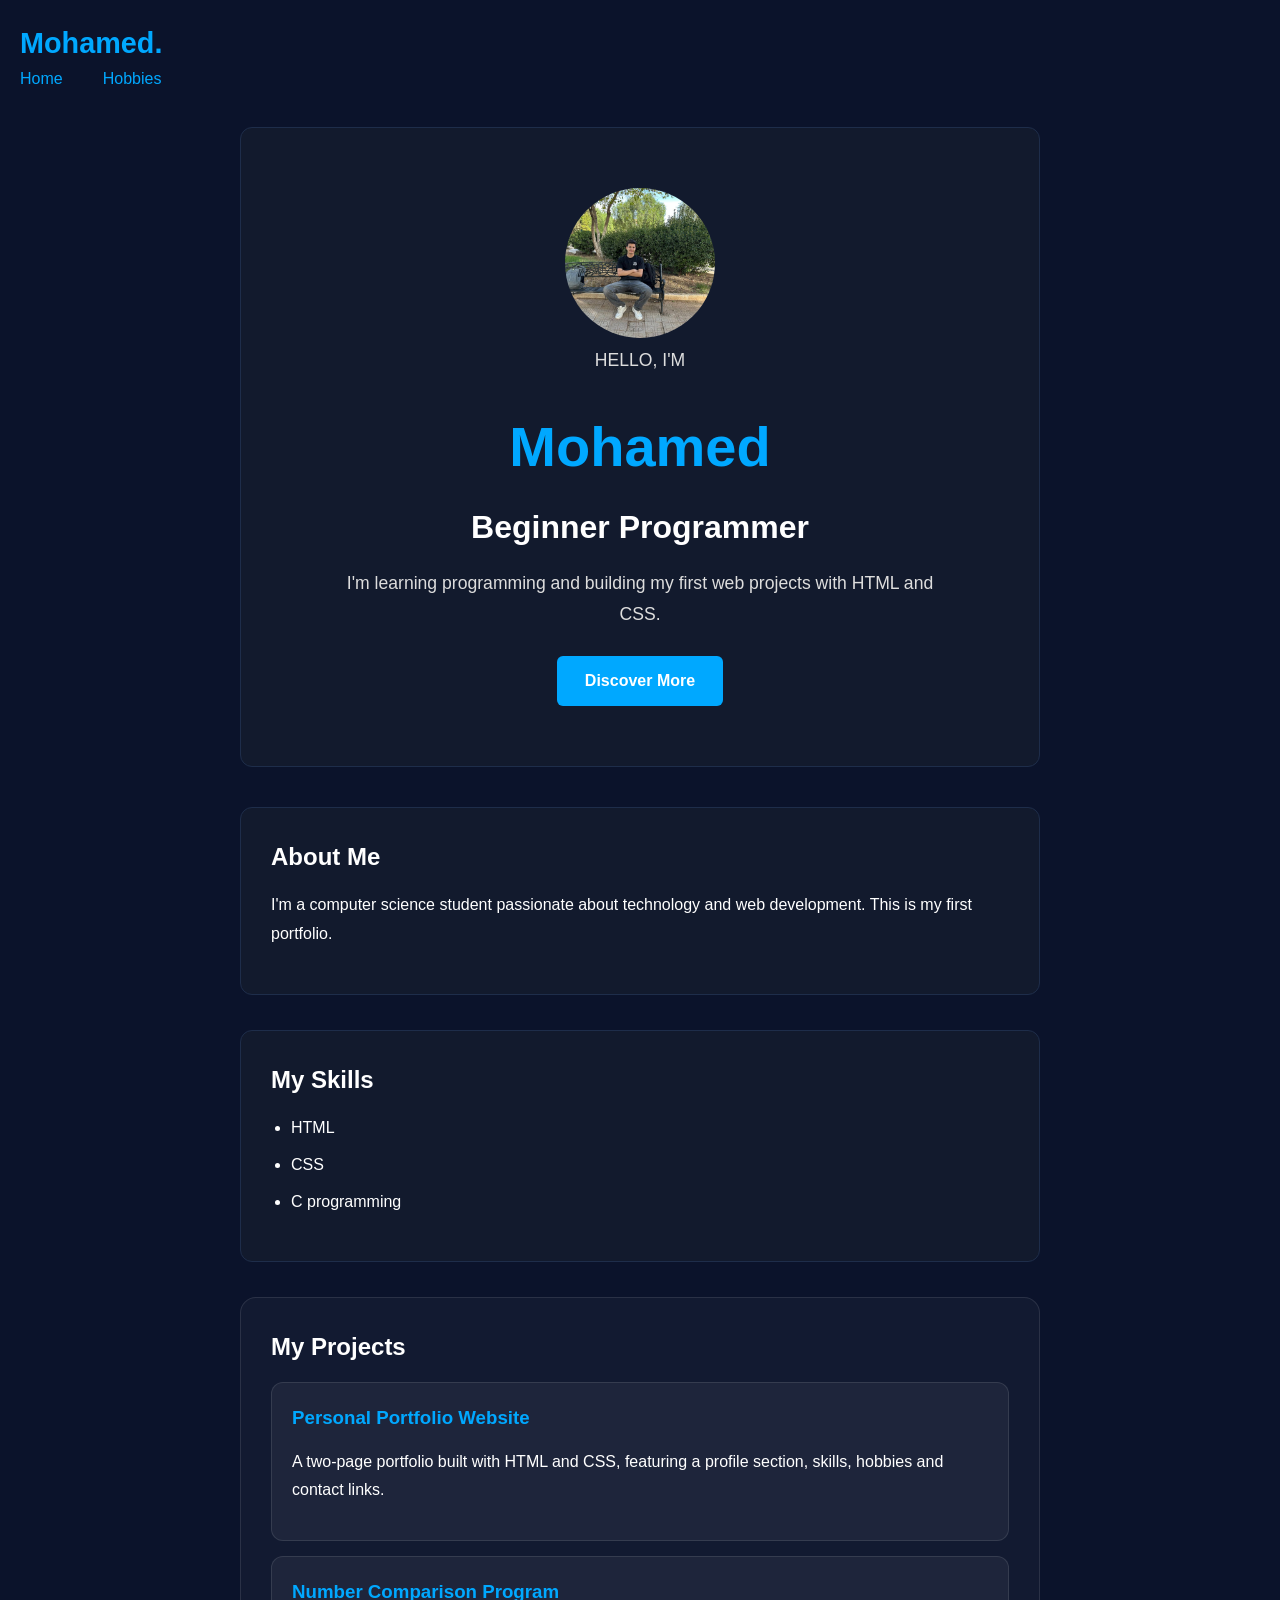
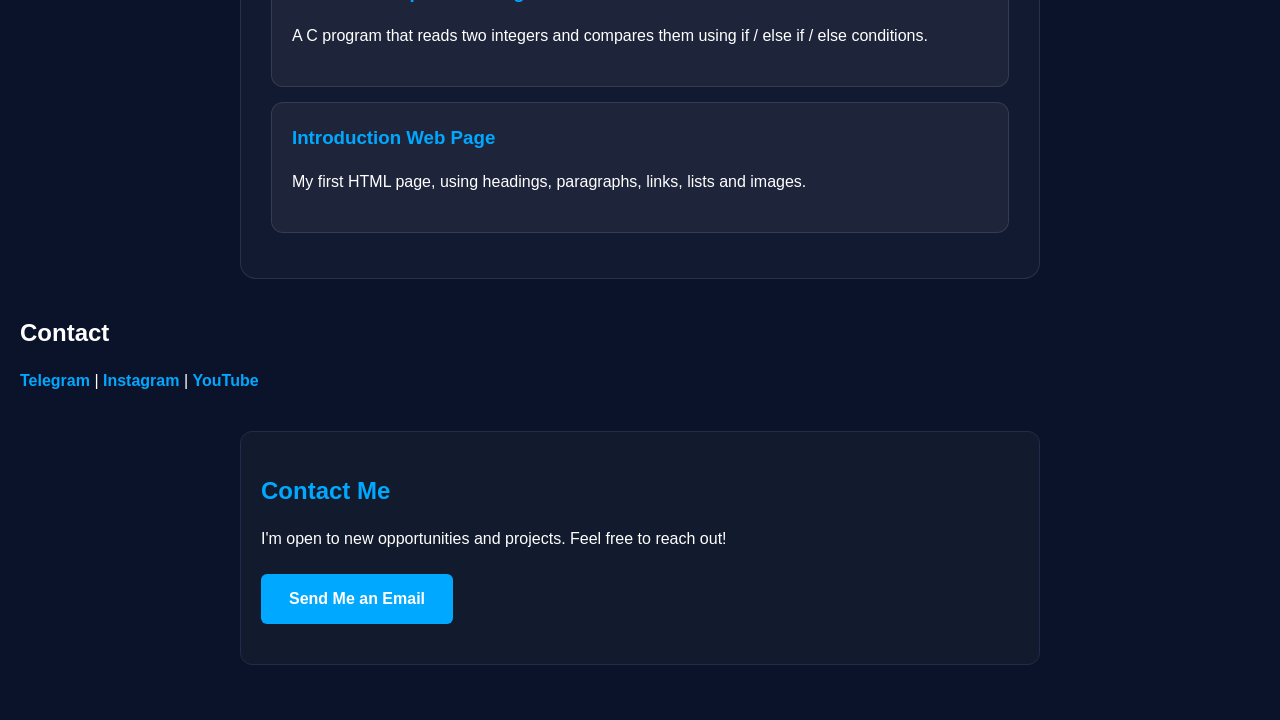
<file: index.html>
<!DOCTYPE html>
<html lang="en">
<head>
    
    <meta charset="UTF-8">
    <meta name="viewport" content="width=device-width, initial-scale=1.0">
    <title>My Portfolio</title>
    <link rel="stylesheet" href="style.css">
</head>

<body>

    <header>
        <nav>
            <a href="index.html" class="logo">Mohamed<span>.</span></a>

            <div class="nav-links">
                <a href="index.html">Home</a>
                <a href="hobbies.html">Hobbies</a>
            </div>
        </nav>
    </header>

    <main>
        <section class="hero">
            <img src="me.jpg" alt="Mohamed" class="profile">
            <p class="intro">HELLO, I'M</p>

            <h1>Mohamed</h1>

            <h2>Beginner Programmer</h2>

            <p class="description">
                I'm learning programming and building my first web projects
                with HTML and CSS.
            </p>

            <a href="#about" class="btn">Discover More</a>
        </section>

        <section id="about" class="about">
            <h2>About Me</h2>
            <p>
                I'm a computer science student passionate about technology
                and web development. This is my first portfolio.
            </p>
        </section>
       <section id="skills" class="skills">

    <h2>My Skills</h2>
    <ul>
    <li>HTML</li>
    <li>CSS</li>
    <li>C programming</li>
</ul>
</section>
<section id="projects" class="projects">
    <h2>My Projects</h2>

    <div class="project">
        <h3>Personal Portfolio Website</h3>
        <p>A two-page portfolio built with HTML and CSS, featuring a profile section, skills, hobbies and contact links.</p>
    </div>

    <div class="project">
        <h3>Number Comparison Program</h3>
        <p>A C program that reads two integers and compares them using if / else if / else conditions.</p>
    </div>

    <div class="project">
        <h3>Introduction Web Page</h3>
        <p>My first HTML page, using headings, paragraphs, links, lists and images.</p>
    </div>
</section>
<footer id="contact" class="contact">
    <h2>Contact</h2>
    <p>
        <a href="https://t.me/mohamedmenella08">Telegram</a> | 
        <a href="https://www.instagram.com">Instagram</a> |
        <a href="https://www.youtube.com">YouTube</a>
    </p>
</footer>
    </main>
    <!-- قسم التواصل Contact Me -->
<section id="contact" style="padding: 40px 20px;">
    <h2 style="color: #00a8ff; margin-bottom: 15px;">Contact Me</h2>
    <p style="color: #ffffff; margin-bottom: 20px;">I'm open to new opportunities and projects. Feel free to reach out!</p>
    
   <a href="https://mail.google.com/mail/?view=cm&fs=1&to=menellam93@gmail.com" target="_blank" class="btn">
    Send Me an Email
</a>
</section>

</body>
</html>
</file>
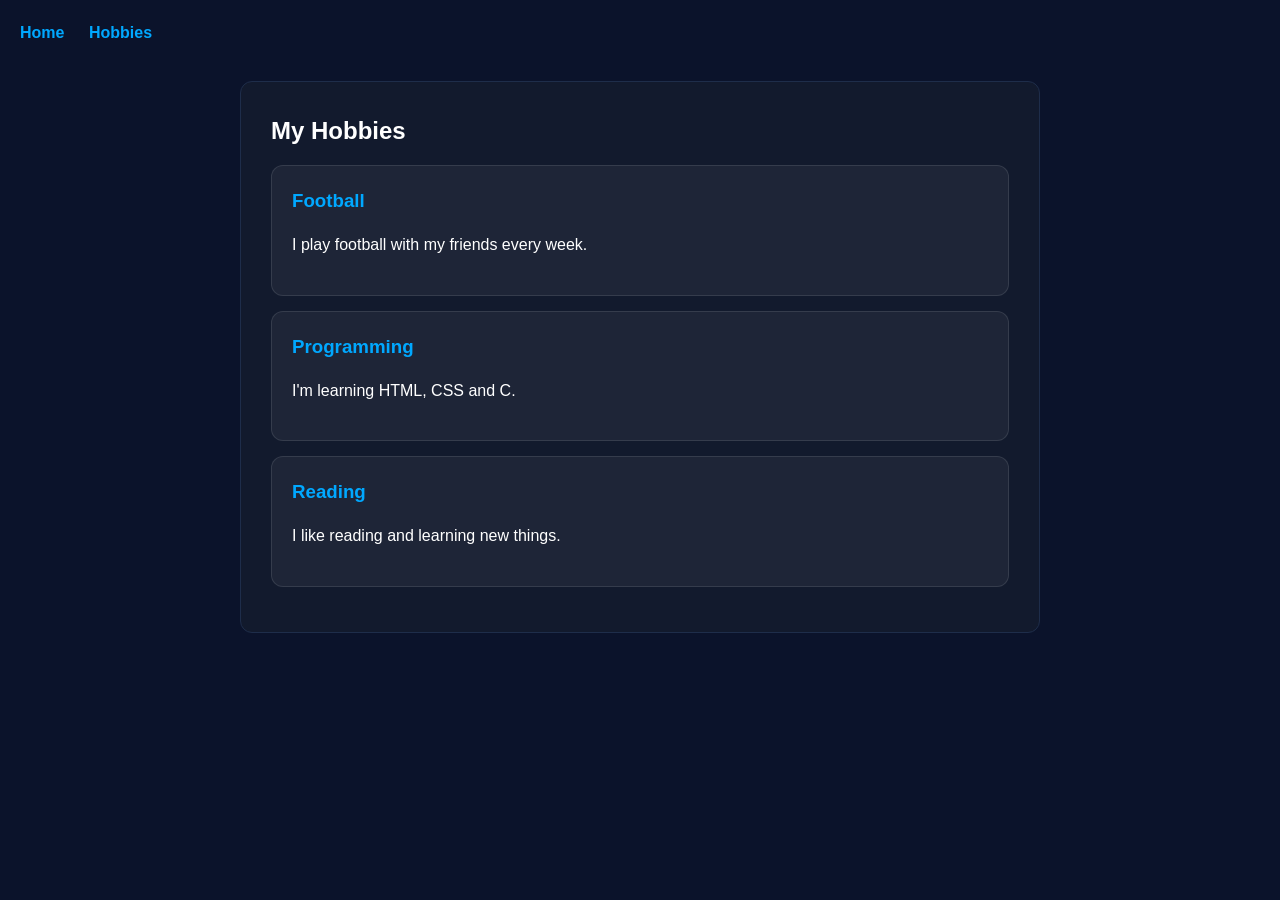
<file: hobbies.html>
<!DOCTYPE html>
<html>
<head>
    <meta charset="UTF-8">
    <meta name="viewport" content="width=device-width, initial-scale=1.0">
    <title>Hobbies</title>
    <link rel="stylesheet" href="style.css">

</head>
<body>
    <header>
        <nav>
            <a href="index.html">Home</a>
            <a href="hobbies.html">Hobbies</a>
        </nav>
    </header>

    <main>
        <section class="skills">
            <h2>My Hobbies</h2>
           <div class="hobby">
    <h3>Football</h3>
    <p>I play football with my friends every week.</p>
</div>

<div class="hobby">
    <h3>Programming</h3>
    <p>I'm learning HTML, CSS and C.</p>
</div>

<div class="hobby">
    <h3>Reading</h3>
    <p>I like reading and learning new things.</p>
</div>
        </section>
    </main>
</body>
</html>
</file>
<file: style.css>
/* --- 1. إعدادات عامة وسلاسة الحركة --- */
* {
    margin: 0;
    padding: 0;
    box-sizing: border-box;
    font-family: 'Segoe UI', Roboto, sans-serif;
}

html {
    scroll-behavior: smooth; /* التمرير السلس بين الأقسام */
}

body {
    background-color: #0b132b; /* لون الخلفية الداكن الخاص بك */
    color: #ffffff;
    line-height: 1.6;
    padding: 20px;
}

/* --- 2. تنسيق القائمة العلوية Navbar --- */
.navbar {
    display: flex;
    justify-content: space-between;
    align-items: center;
    padding: 15px 30px;
    background-color: #1c2541;
    border-radius: 10px;
    margin-bottom: 40px;
}

.logo {
    font-size: 1.8rem;
    font-weight: bold;
    color: #00a8ff;
}

.nav-links {
    display: flex;
    gap: 20px;
    list-style: none;
}

.nav-links a {
    color: #ffffff;
    text-decoration: none;
    font-weight: 500;
    transition: color 0.3s;
}

.nav-links a:hover {
    color: #00a8ff; /* تغيير اللون عند مرور الماوس */
}

/* --- 3. تنسيق قسم الترحيب Hero Section --- */
.hero {
    text-align: center;
    padding: 60px 20px;
    margin-bottom: 40px;
}

.hero h3 {
    color: #cccccc;
    font-size: 1.2rem;
    letter-spacing: 2px;
}

.hero h1 {
    font-size: 3.5rem;
    color: #00a8ff;
    margin: 10px 0;
}

.hero h2 {
    font-size: 2rem;
    margin-bottom: 15px;
}

.hero p {
    max-width: 600px;
    margin: 0 auto 25px;
    color: #dddddd;
    font-size: 1.1rem;
}

/* --- 4. تنسيق الأزرار --- */
.btn {
    display: inline-block;
    background-color: #00a8ff;
    color: #ffffff;
    padding: 12px 28px;
    border-radius: 6px;
    text-decoration: none;
    font-weight: bold;
    transition: all 0.3s ease;
}

.btn:hover {
    background-color: #0086cc;
    transform: translateY(-3px); /* حركة رفع بسيطة للزر */
    box-shadow: 0 5px 15px rgba(0, 168, 255, 0.3);
}

/* --- 5. تنسيق الأقسام العامة (Cards) --- */
.card-section {
    background-color: #1c2541;
    border: 1px solid #2a385b;
    border-radius: 12px;
    padding: 30px;
    margin-bottom: 30px;
    max-width: 900px;
    margin-left: auto;
    margin-right: auto;
}

.card-section h2 {
    color: #00a8ff;
    margin-bottom: 15px;
    font-size: 1.8rem;
}

.card-section ul {
    list-style-position: inside;
    margin-top: 10px;
}

.card-section li {
    font-size: 1.1rem;
    margin-bottom: 8px;
}

/* --- 6. التجاوب مع شاشات الهواتف Responsive --- */
@media (max-width: 768px) {
    .navbar {
        flex-direction: column;
        gap: 15px;
        text-align: center;
    }
    
    .hero h1 {
        font-size: 2.5rem;
    }
}
/* --- 1. إبعاد الأقسام عن بعضها وإعطاؤها شكل بطاقات مرتبة --- */
section, div.section {
    background-color: #121a2d;      /* لون بطاقة أخف قليلاً من الخلفية */
    margin: 35px auto;              /* مسافة خارجية كبيرة لإبعاد الأقسام عن بعضها */
    padding: 30px;                  /* مسافة داخلية لتنفس النصوص */
    border-radius: 12px;            /* حواف دائرية ناعمة */
    max-width: 800px;               /* تحديد عرض أقصى لعدم تمدد النصوص بشكل مزعج */
    border: 1px solid #1e2d4a;      /* إطار ناعم يحدد كل قسم */
}

/* --- 2. إبعاد العناوين عن النصوص التي تحتها --- */
h2, h3 {
    margin-bottom: 15px !important;
}

p, ul {
    margin-bottom: 15px;
    line-height: 1.8;               /* تباعد الأسطر لتسهيل القراءة */
}

/* --- 3. تنسيق قائمة المهارات (List) --- */
ul {
    padding-left: 20px;
}

li {
    margin-bottom: 8px;
}
.back-to-top {
    position: fixed;
    bottom: 25px;
    right: 25px;
    background-color: #00a8ff;
    color: #ffffff;
    width: 45px;
    height: 45px;
    border-radius: 50%;
    display: flex;
    justify-content: center;
    align-items: center;
    text-decoration: none;
    font-weight: bold;
    font-size: 1.2rem;
    box-shadow: 0 4px 10px rgba(0, 0, 0, 0.3);
}
/* تغيير لون جميع الروابط للون الأزرق السماوي */
a {
    color: #00a8ff !important;     /* نفس لون Contact Me */
    text-decoration: none;          /* لإزالة الخط السفلِي */
    font-weight: bold;
}

/* عند وضع الماوس فوق الرابط يتحول للأبيض */
a:hover {
    color: #ffffff !important;
}
.contact a.btn {
    color: white;
}
.btn {
    color: white !important;
}
.profile {
    width: 150px;
    height: 150px;
    border-radius: 50%;
    object-fit: cover;
}
.hobby {
    background-color: rgba(255, 255, 255, 0.05);
    border: 1px solid rgba(255, 255, 255, 0.1);
    border-radius: 12px;
    padding: 20px;
    margin-bottom: 15px;
}

.hobby h3 {
    color: #00a8ff;
}
nav a {
    margin-right: 20px;
}
.projects {
    background-color: rgba(255, 255, 255, 0.03);
    border: 1px solid rgba(255, 255, 255, 0.1);
    border-radius: 16px;
    padding: 30px;
    margin-top: 20px;
}

.project {
    background-color: rgba(255, 255, 255, 0.05);
    border: 1px solid rgba(255, 255, 255, 0.1);
    border-radius: 12px;
    padding: 20px;
    margin-bottom: 15px;
}

.project h3 {
    color: #00a8ff;
}
@media (max-width: 600px) {
    section, div.section {
        padding: 20px;
    }

    h1 {
        font-size: 2rem;
    }

    h2 {
        font-size: 1.5rem;
    }

    .profile {
        width: 120px;
        height: 120px;
    }
}
</file>
